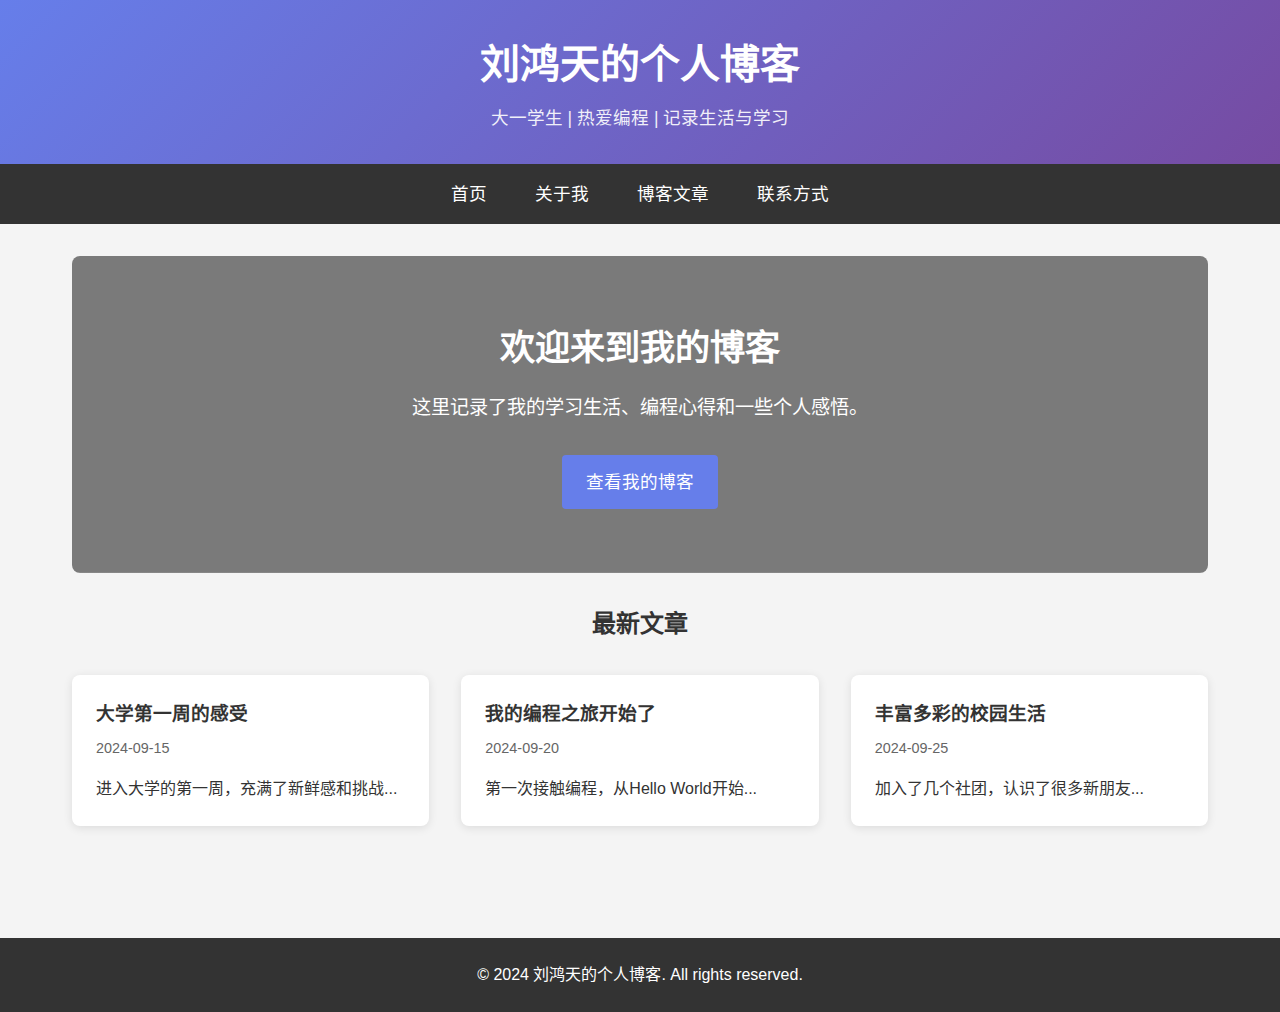
<file: index.html>
<!DOCTYPE html>
<html lang="zh-CN">
<head>
    <meta charset="UTF-8">
    <meta name="viewport" content="width=device-width, initial-scale=1.0">
    <title>刘鸿天的个人博客</title>
    <link rel="stylesheet" href="style.css">
</head>
<body>
    <header>
        <div class="header-content">
            <h1>刘鸿天的个人博客</h1>
            <p>大一学生 | 热爱编程 | 记录生活与学习</p>
        </div>
    </header>

    <nav>
        <ul>
            <li><a href="index.html">首页</a></li>
            <li><a href="about.html">关于我</a></li>
            <li><a href="blog.html">博客文章</a></li>
            <li><a href="contact.html">联系方式</a></li>
        </ul>
    </nav>

    <main>
        <section class="hero">
            <div class="hero-content">
                <h2>欢迎来到我的博客</h2>
                <p>这里记录了我的学习生活、编程心得和一些个人感悟。</p>
                <a href="blog.html" class="btn">查看我的博客</a>
            </div>
        </section>

        <section class="latest-posts">
            <h2>最新文章</h2>
            <div class="posts-grid">
                <article class="post-card">
                    <h3><a href="posts/first-week.html">大学第一周的感受</a></h3>
                    <p class="post-date">2024-09-15</p>
                    <p>进入大学的第一周，充满了新鲜感和挑战...</p>
                </article>
                <article class="post-card">
                    <h3><a href="posts/programming-journey.html">我的编程之旅开始了</a></h3>
                    <p class="post-date">2024-09-20</p>
                    <p>第一次接触编程，从Hello World开始...</p>
                </article>
                <article class="post-card">
                    <h3><a href="posts/campus-life.html">丰富多彩的校园生活</a></h3>
                    <p class="post-date">2024-09-25</p>
                    <p>加入了几个社团，认识了很多新朋友...</p>
                </article>
            </div>
        </section>
    </main>

    <footer>
        <p>&copy; 2024 刘鸿天的个人博客. All rights reserved.</p>
    </footer>
</body>
</html>
</file>
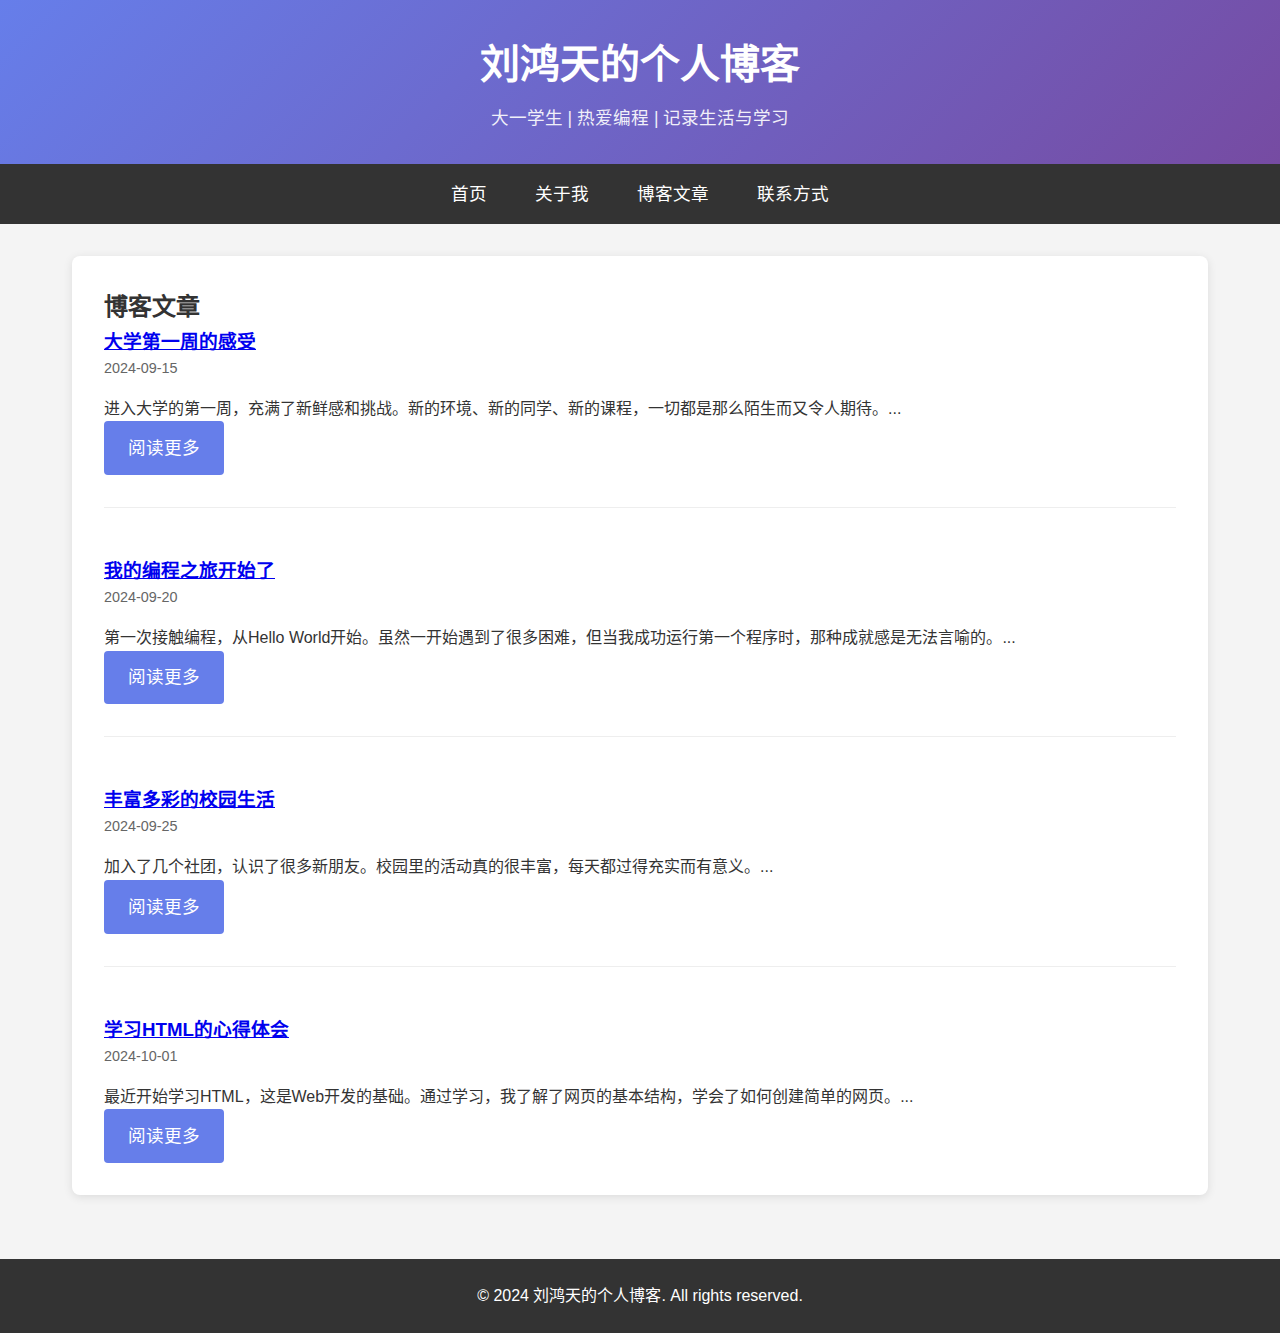
<file: blog.html>
<!DOCTYPE html>
<html lang="zh-CN">
<head>
    <meta charset="UTF-8">
    <meta name="viewport" content="width=device-width, initial-scale=1.0">
    <title>博客文章 - 刘鸿天的个人博客</title>
    <link rel="stylesheet" href="style.css">
</head>
<body>
    <header>
        <div class="header-content">
            <h1>刘鸿天的个人博客</h1>
            <p>大一学生 | 热爱编程 | 记录生活与学习</p>
        </div>
    </header>

    <nav>
        <ul>
            <li><a href="index.html">首页</a></li>
            <li><a href="about.html">关于我</a></li>
            <li><a href="blog.html">博客文章</a></li>
            <li><a href="contact.html">联系方式</a></li>
        </ul>
    </nav>

    <main>
        <section class="blog-section">
            <h2>博客文章</h2>
            
            <article class="blog-post">
                <h3><a href="posts/first-week.html">大学第一周的感受</a></h3>
                <p class="post-date">2024-09-15</p>
                <p>进入大学的第一周，充满了新鲜感和挑战。新的环境、新的同学、新的课程，一切都是那么陌生而又令人期待。...</p>
                <a href="posts/first-week.html" class="btn">阅读更多</a>
            </article>

            <article class="blog-post">
                <h3><a href="posts/programming-journey.html">我的编程之旅开始了</a></h3>
                <p class="post-date">2024-09-20</p>
                <p>第一次接触编程，从Hello World开始。虽然一开始遇到了很多困难，但当我成功运行第一个程序时，那种成就感是无法言喻的。...</p>
                <a href="posts/programming-journey.html" class="btn">阅读更多</a>
            </article>

            <article class="blog-post">
                <h3><a href="posts/campus-life.html">丰富多彩的校园生活</a></h3>
                <p class="post-date">2024-09-25</p>
                <p>加入了几个社团，认识了很多新朋友。校园里的活动真的很丰富，每天都过得充实而有意义。...</p>
                <a href="posts/campus-life.html" class="btn">阅读更多</a>
            </article>

            <article class="blog-post">
                <h3><a href="posts/learning-html.html">学习HTML的心得体会</a></h3>
                <p class="post-date">2024-10-01</p>
                <p>最近开始学习HTML，这是Web开发的基础。通过学习，我了解了网页的基本结构，学会了如何创建简单的网页。...</p>
                <a href="posts/learning-html.html" class="btn">阅读更多</a>
            </article>
        </section>
    </main>

    <footer>
        <p>&copy; 2024 刘鸿天的个人博客. All rights reserved.</p>
    </footer>
</body>
</html>
</file>
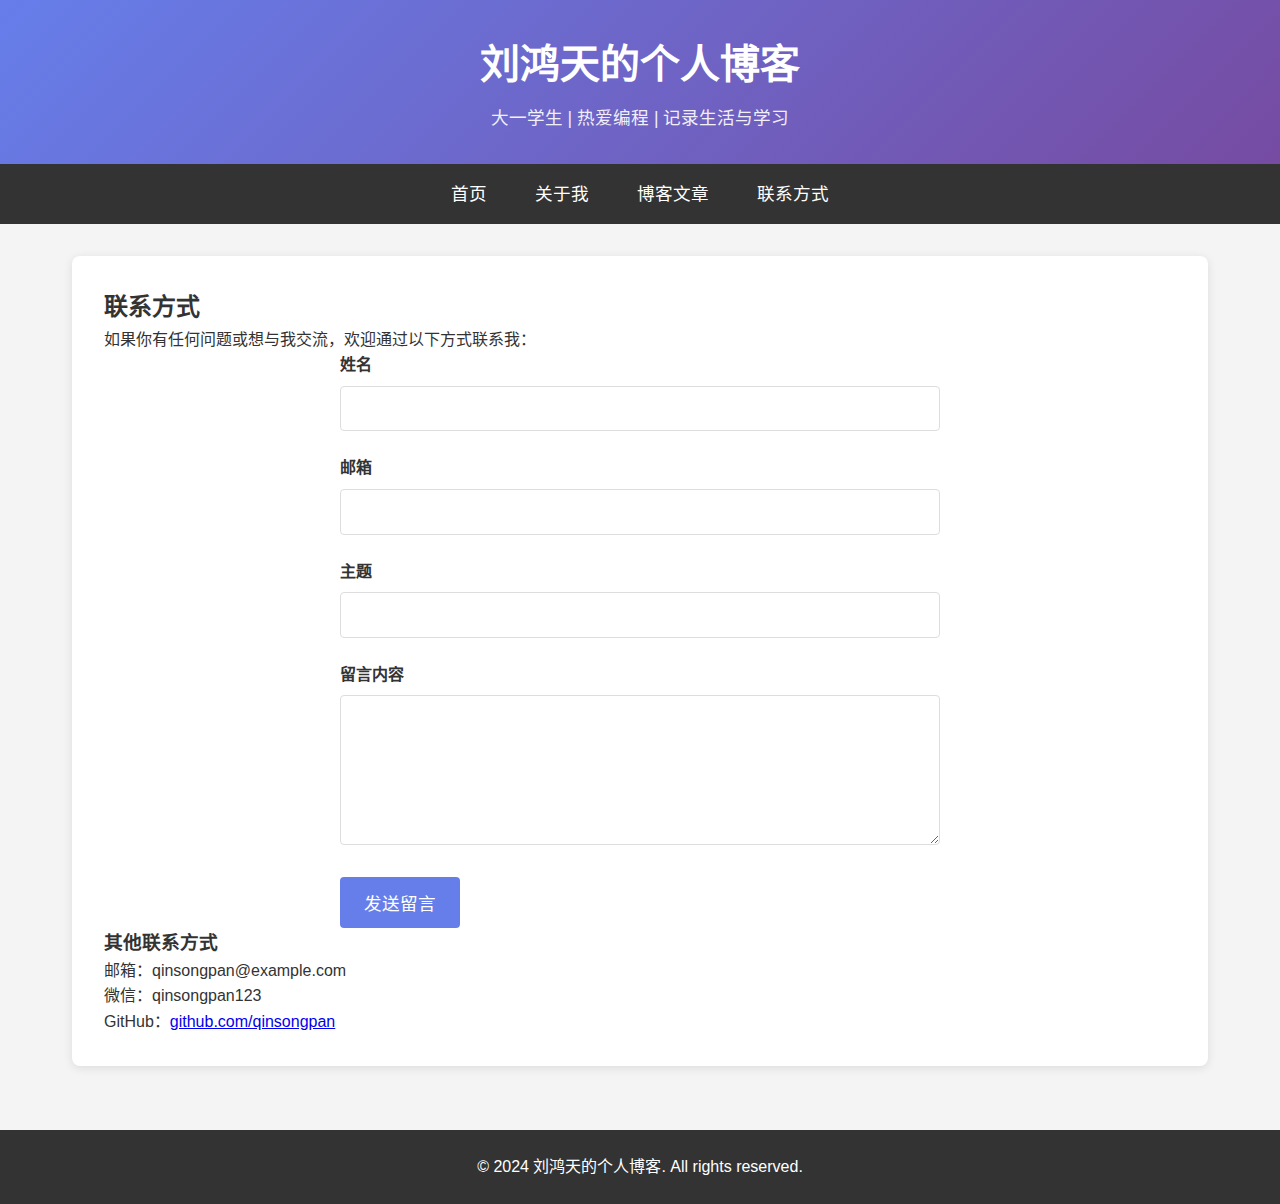
<file: contact.html>
<!DOCTYPE html>
<html lang="zh-CN">
<head>
    <meta charset="UTF-8">
    <meta name="viewport" content="width=device-width, initial-scale=1.0">
    <title>联系方式 - 刘鸿天的个人博客</title>
    <link rel="stylesheet" href="style.css">
</head>
<body>
    <header>
        <div class="header-content">
            <h1>刘鸿天的个人博客</h1>
            <p>大一学生 | 热爱编程 | 记录生活与学习</p>
        </div>
    </header>

    <nav>
        <ul>
            <li><a href="index.html">首页</a></li>
            <li><a href="about.html">关于我</a></li>
            <li><a href="blog.html">博客文章</a></li>
            <li><a href="contact.html">联系方式</a></li>
        </ul>
    </nav>

    <main>
        <section class="contact-section">
            <h2>联系方式</h2>
            <p>如果你有任何问题或想与我交流，欢迎通过以下方式联系我：</p>
            
            <div class="contact-form">
                <form action="#" method="post">
                    <div class="form-group">
                        <label for="name">姓名</label>
                        <input type="text" id="name" name="name" required>
                    </div>
                    
                    <div class="form-group">
                        <label for="email">邮箱</label>
                        <input type="email" id="email" name="email" required>
                    </div>
                    
                    <div class="form-group">
                        <label for="subject">主题</label>
                        <input type="text" id="subject" name="subject" required>
                    </div>
                    
                    <div class="form-group">
                        <label for="message">留言内容</label>
                        <textarea id="message" name="message" rows="5" required></textarea>
                    </div>
                    
                    <button type="submit" class="submit-btn">发送留言</button>
                </form>
            </div>
            
            <div class="contact-info">
                <h3>其他联系方式</h3>
                <p>邮箱：qinsongpan@example.com</p>
                <p>微信：qinsongpan123</p>
                <p>GitHub：<a href="https://github.com/qinsongpan" target="_blank">github.com/qinsongpan</a></p>
            </div>
        </section>
    </main>

    <footer>
        <p>&copy; 2024 刘鸿天的个人博客. All rights reserved.</p>
    </footer>
</body>
</html>
</file>
<file: style.css>
* {
    margin: 0;
    padding: 0;
    box-sizing: border-box;
}

body {
    font-family: 'Arial', sans-serif;
    line-height: 1.6;
    color: #333;
    background-color: #f4f4f4;
}

/* Header Styles */
header {
    background: linear-gradient(135deg, #667eea 0%, #764ba2 100%);
    color: white;
    text-align: center;
    padding: 2rem 0;
}

.header-content h1 {
    font-size: 2.5rem;
    margin-bottom: 0.5rem;
}

.header-content p {
    font-size: 1.1rem;
    opacity: 0.9;
}

/* Navigation Styles */
nav {
    background-color: #333;
    color: white;
    position: sticky;
    top: 0;
    z-index: 100;
}

nav ul {
    list-style: none;
    display: flex;
    justify-content: center;
    padding: 1rem 0;
}

nav ul li {
    margin: 0 1.5rem;
}

nav ul li a {
    color: white;
    text-decoration: none;
    font-size: 1.1rem;
    transition: color 0.3s ease;
}

nav ul li a:hover {
    color: #667eea;
}

/* Main Content Styles */
main {
    max-width: 1200px;
    margin: 0 auto;
    padding: 2rem;
}

/* Hero Section */
.hero {
    background: linear-gradient(rgba(0,0,0,0.5), rgba(0,0,0,0.5)), url('https://images.unsplash.com/photo-1503676260728-1c00da094a0b?ixlib=rb-4.0.3&ixid=M3wxMjA3fDB8MHxwaG90by1wYWdlfHx8fGVufDB8fHx8fA%3D%3D&auto=format&fit=crop&w=1470&q=80');
    background-size: cover;
    background-position: center;
    color: white;
    text-align: center;
    padding: 4rem 2rem;
    border-radius: 8px;
    margin-bottom: 2rem;
}

.hero-content h2 {
    font-size: 2.2rem;
    margin-bottom: 1rem;
}

.hero-content p {
    font-size: 1.2rem;
    margin-bottom: 2rem;
    max-width: 600px;
    margin-left: auto;
    margin-right: auto;
}

.btn {
    display: inline-block;
    background-color: #667eea;
    color: white;
    padding: 0.8rem 1.5rem;
    text-decoration: none;
    border-radius: 4px;
    font-size: 1.1rem;
    transition: background-color 0.3s ease;
}

.btn:hover {
    background-color: #5568d3;
}

/* Latest Posts Section */
.latest-posts {
    margin-bottom: 3rem;
}

.latest-posts h2 {
    text-align: center;
    margin-bottom: 2rem;
    color: #333;
}

.posts-grid {
    display: grid;
    grid-template-columns: repeat(auto-fit, minmax(300px, 1fr));
    gap: 2rem;
}

.post-card {
    background-color: white;
    padding: 1.5rem;
    border-radius: 8px;
    box-shadow: 0 2px 10px rgba(0,0,0,0.1);
    transition: transform 0.3s ease, box-shadow 0.3s ease;
}

.post-card:hover {
    transform: translateY(-5px);
    box-shadow: 0 5px 15px rgba(0,0,0,0.15);
}

.post-card h3 {
    margin-bottom: 0.5rem;
}

.post-card h3 a {
    color: #333;
    text-decoration: none;
    transition: color 0.3s ease;
}

.post-card h3 a:hover {
    color: #667eea;
}

.post-date {
    color: #666;
    font-size: 0.9rem;
    margin-bottom: 1rem;
}

/* About Page Styles */
.about-section {
    background-color: white;
    padding: 2rem;
    border-radius: 8px;
    box-shadow: 0 2px 10px rgba(0,0,0,0.1);
}

.about-content {
    display: flex;
    flex-direction: column;
    align-items: center;
    text-align: center;
}

.profile-img {
    width: 200px;
    height: 200px;
    border-radius: 50%;
    object-fit: cover;
    margin-bottom: 2rem;
    border: 5px solid #667eea;
}

.about-text {
    max-width: 800px;
}

.about-text h3 {
    margin-top: 2rem;
    margin-bottom: 1rem;
    color: #333;
}

.skills {
    display: flex;
    flex-wrap: wrap;
    justify-content: center;
    gap: 1rem;
    margin-top: 1rem;
}

.skill-tag {
    background-color: #667eea;
    color: white;
    padding: 0.5rem 1rem;
    border-radius: 20px;
    font-size: 0.9rem;
}

/* Blog Page Styles */
.blog-section {
    background-color: white;
    padding: 2rem;
    border-radius: 8px;
    box-shadow: 0 2px 10px rgba(0,0,0,0.1);
}

.blog-post {
    margin-bottom: 3rem;
    padding-bottom: 2rem;
    border-bottom: 1px solid #eee;
}

.blog-post:last-child {
    border-bottom: none;
    margin-bottom: 0;
    padding-bottom: 0;
}

/* Contact Page Styles */
.contact-section {
    background-color: white;
    padding: 2rem;
    border-radius: 8px;
    box-shadow: 0 2px 10px rgba(0,0,0,0.1);
}

.contact-form {
    max-width: 600px;
    margin: 0 auto;
}

.form-group {
    margin-bottom: 1.5rem;
}

.form-group label {
    display: block;
    margin-bottom: 0.5rem;
    font-weight: bold;
    color: #333;
}

.form-group input,
.form-group textarea {
    width: 100%;
    padding: 0.8rem;
    border: 1px solid #ddd;
    border-radius: 4px;
    font-size: 1rem;
    font-family: inherit;
}

.form-group textarea {
    resize: vertical;
    min-height: 150px;
}

.submit-btn {
    background-color: #667eea;
    color: white;
    padding: 0.8rem 1.5rem;
    border: none;
    border-radius: 4px;
    font-size: 1.1rem;
    cursor: pointer;
    transition: background-color 0.3s ease;
}

.submit-btn:hover {
    background-color: #5568d3;
}

/* Footer Styles */
footer {
    background-color: #333;
    color: white;
    text-align: center;
    padding: 1.5rem 0;
    margin-top: 2rem;
}

/* Post Content Styles */
.post-content {
    background-color: white;
    padding: 2rem;
    border-radius: 8px;
    box-shadow: 0 2px 10px rgba(0,0,0,0.1);
}

.post-content h1 {
    margin-bottom: 1rem;
    color: #333;
}

.post-meta {
    color: #666;
    font-size: 0.9rem;
    margin-bottom: 2rem;
    padding-bottom: 1rem;
    border-bottom: 1px solid #eee;
}

.post-body {
    line-height: 1.8;
}

.post-body h2 {
    margin-top: 2rem;
    margin-bottom: 1rem;
    color: #333;
}

.post-body p {
    margin-bottom: 1.5rem;
}

/* Responsive Styles */
@media (max-width: 768px) {
    nav ul {
        flex-direction: column;
        align-items: center;
        gap: 1rem;
    }
    
    .posts-grid {
        grid-template-columns: 1fr;
    }
    
    .hero-content h2 {
        font-size: 1.8rem;
    }
    
    .header-content h1 {
        font-size: 2rem;
    }
}
</file>
